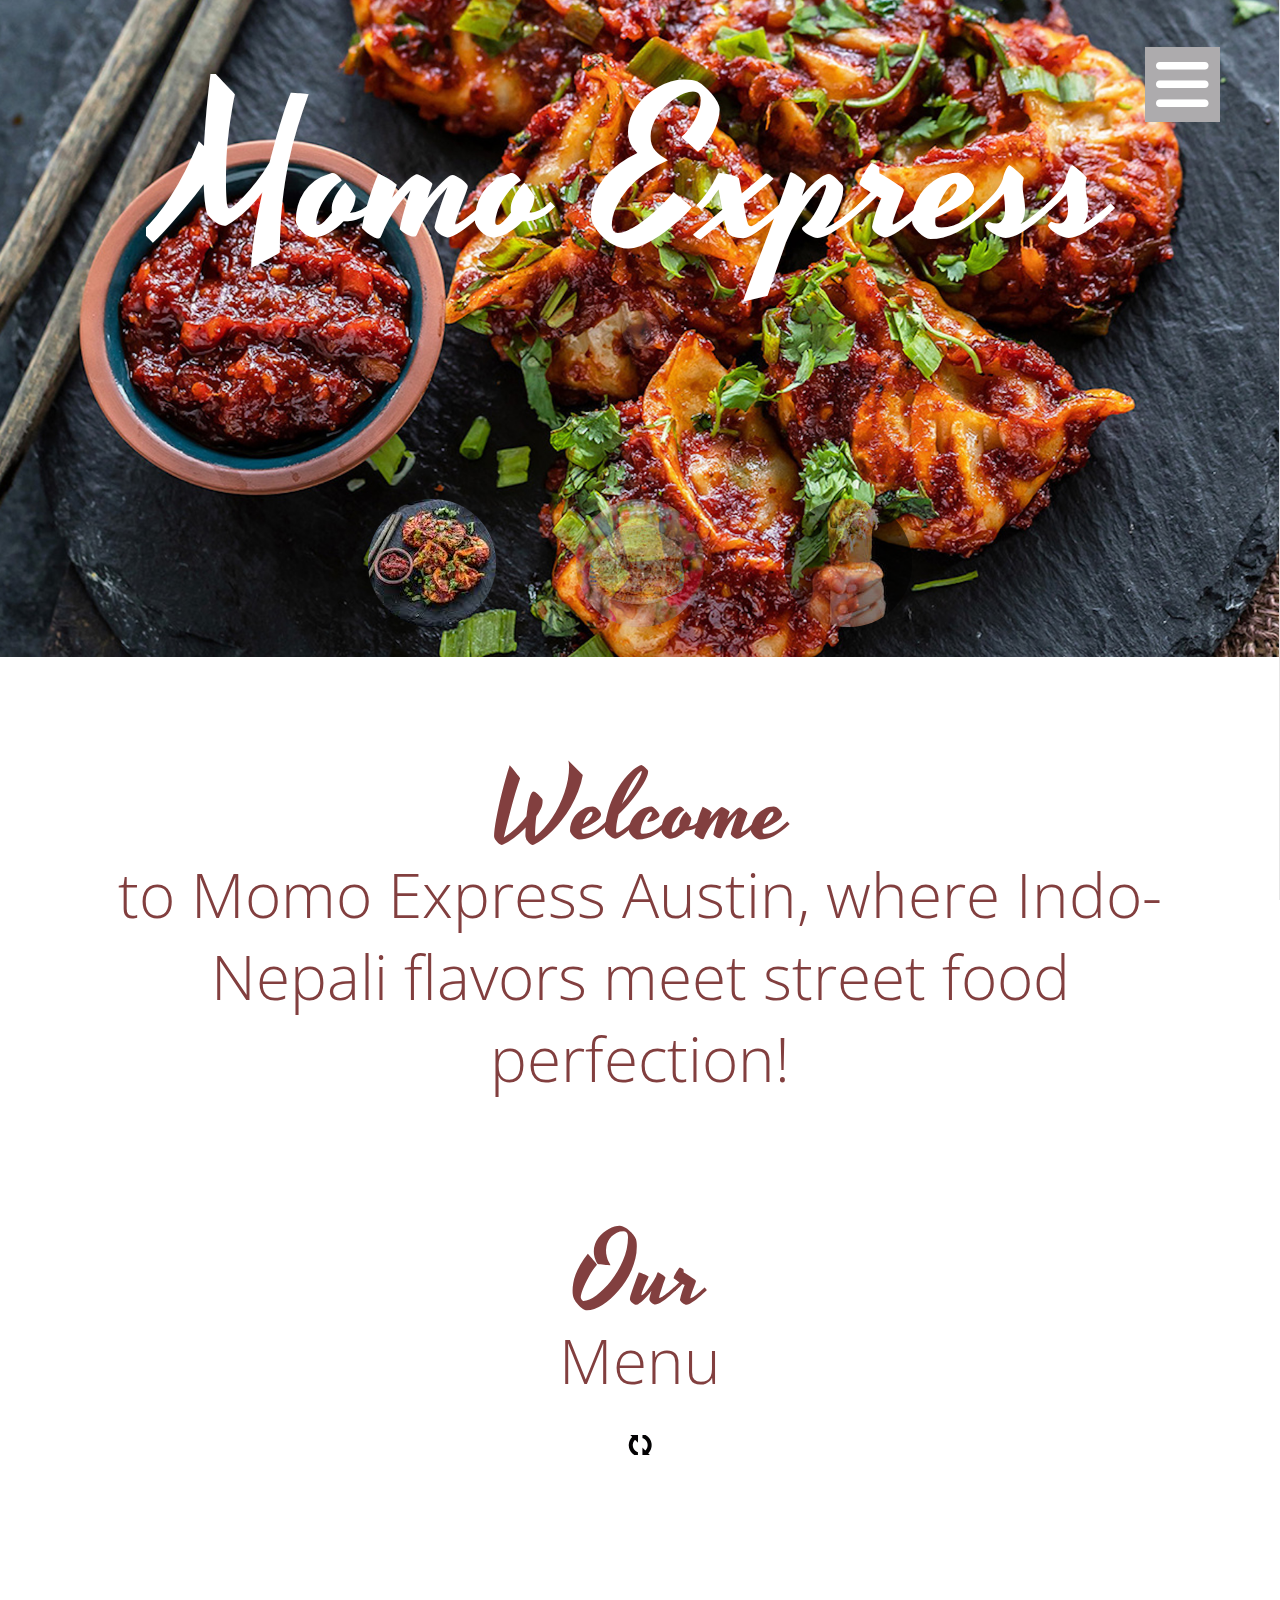
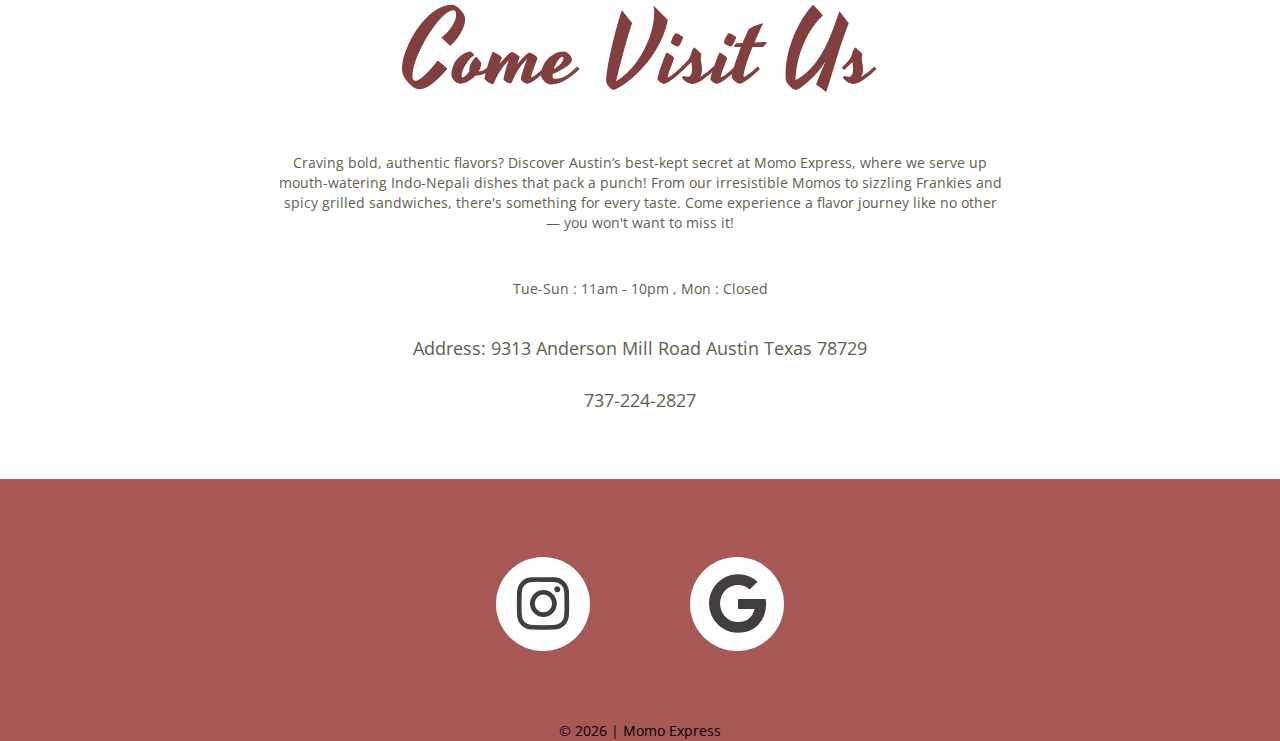
<file: index.html>
﻿<!DOCTYPE html>
<html lang="en">
<head>
    <title>Momo Express Austin - Authentic Momo, Frankies and Sandwiches</title> <!-- Optimized title with relevant keywords -->
    <meta charset="utf-8">
    <meta name="description" content="Welcome to Momo Express, where we bring you the authentic flavors of Nepalese street food, including our signature Momos, sandwiches, and Frankies! Whether you are a vegetarian or prefer chicken, we have something for everyone"> <!-- Optimized meta description -->
    <meta name="format-detection" content="telephone=no"/>
    <link rel="icon" type="image/x-icon" href="images/momo_express.jpg">
    <link rel="stylesheet" href="css/grid.css">
    <link rel="stylesheet" href="css/style.css">
    <link rel="stylesheet" href="css/camera.css">
    <link rel="stylesheet" href="css/jquery.fancybox.css">

    <script src="js/jquery.js"></script>
    <script src="js/jquery-migrate-1.2.1.js"></script>

    <!--[if lt IE 9]>
    <html class="lt-ie9">
    <div style=' clear: both; text-align:center; position: relative;'>
        <a href="http://windows.microsoft.com/en-US/internet-explorer/..">
            <img src="images/ie8-panel/warning_bar_0000_us.jpg" border="0" height="42" width="820"
                 alt="You are using an outdated browser. For a faster, safer browsing experience, upgrade for free today./>
        </a> 
    </div>
    <script src="js/html5shiv.js"></script>
    <![endif]-->
 
    <script src='js/device.min.js'></script> 
</head>

<body>
<div class="page">
    <!--========================================================
                              HEADER
    =========================================================-->
    <header>

        <div class="camera_container">
            <div id="camera" class="camera_wrap">
                <div data-thumb="images/momos.jpeg" data-src="images/Schezwan_Momos.jpeg">
                    <div class="camera_caption fadeIn">
                    </div>
                </div>
                <div data-thumb="images/bombay_sandwich.jpeg" data-src="images/Bombay_Grilled_Sandwich.jpeg">
                    <div class="camera_caption fadeIn">
                    </div>
                </div>
                <div data-thumb="images/frankie.jpeg" data-src="images/schezwan-frankie.jpeg">
                    <div class="camera_caption fadeIn">
                    </div>
                </div>
            </div>

            <div class="brand wow fadeIn">
                <h1 class="brand_name">
                    <a href="#">Momo Express</a>
                </h1>
            </div>
        </div>
        
        <div class="toggle-menu-container">
            <nav class="nav">
                <div class="nav_title"></div>
                <a class="sf-menu-toggle fa fa-bars" href="#"></a>
                <ul class="sf-menu">
                    <li class="active">
                        <a href="#">Home</a>
                    </li>
                    <li>
                        <a href="#menu">Regular Menu</a>
                    </li>
                </ul>
            </nav>            
        </div>

    </header>
    <!--========================================================
                              CONTENT
    =========================================================-->
    <main>
        <section class="well">
            <div class="container">
                <h2><em>Welcome</em> to Momo Express Austin, where Indo-Nepali flavors meet street food perfection!</h2>
                <h2><em>Our</em> Menu</h2>
            </div>  
            <div id="menu" class="gallery" style="text-align: center;">
                <div class="gallery_col-2" style="display: inline-block;">
                    <a data-fancybox-group="gallery" href="images/momoexpress.jpeg" class="gallery_item thumb lazy-img" style="height: auto;">
                        <img data-src="images/momoexpress.jpeg" alt="" style="margin: 0; position: relative; width: 100%;">
                        <div class="gallery_overlay">
                            <div class="gallery_caption">
                                <p><em>Regular Menu</em></p>
                            </div>
                        </div>
                    </a>
                </div>
            </div>
            <br>
        </section>
       
        <section class="well well__offset-2">
            <div class="container center">
                <h2><em>Come Visit Us</em> </h2>
                <p class="indents-2">Craving bold, authentic flavors? Discover Austin’s best-kept secret at Momo Express, where we serve up mouth-watering Indo-Nepali dishes that pack a punch! From our irresistible Momos to sizzling Frankies and spicy grilled sandwiches, there's something for every taste. Come experience a flavor journey like no other — you won't want to miss it!</p>
                <p class="indents-1">Tue-Sun : 11am - 10pm , Mon : Closed</p>
                <address class="address-1">
                    <dl><dt>Address:</dt> <dd>9313 Anderson Mill Road Austin Texas 78729</dd></dl>
                    <p>737-224-2827</p>
                </address>
            </div>
        </section>
    </main>

    <!--========================================================
                              FOOTER
    =========================================================-->
    <footer>
        <div class="container">
            <ul class="socials">
                <li><a href="" target="_blank" class="fa fa-instagram" ><img alt=""></a></li>
                <li><a href="" target="_blank" class="fa fa-google"></a></li>
            </ul>
            <div class="copyright">© <span id="copyright-year"></span>  | Momo Express

            </div>
        </div>
    </footer>
</div>

<script src="js/script.js"></script>
</body>
</html>
</file>
<file: css/camera.css>
/*========================================================
                        Camera
=========================================================*/
.camera_container {
  position: relative;
  padding-bottom: 51.3598327%;
}
.camera_container .brand {
  position: absolute;
  left: 0;
  right: 0;
  top: 30%;
  text-align: center;
}
.camera_container .brand_name {
  padding: 0 20px 15px;
  display: inline-block;
  overflow: hidden;
  font-family: 'Yesteryear', cursive;
  font-size: 200px;
  line-height: 220px;
  font-weight: 400;
  color: #ffffff;
}
@media (max-width: 1700px) {
  .camera_container .brand {
    top: 60px;
  }
}
@media (max-width: 525px) {
  .camera_container .brand_name {
    font-size: 96px;
    line-height: 98px;
  }
}
@media (max-width: 934.58248356px) {
  .camera_container {
    padding-bottom: 480px;
  }
}
.camera_wrap {
  display: none;
  position: absolute;
  left: 0;
  top: 0;
  width: 100%;
  margin-bottom: 0 !important;
  height: 100%;
  background: #fff;
  z-index: 0;
}
.camera_wrap img {
  max-width: none !important;
}
.camera_fakehover {
  height: 100%;
  min-height: 60px;
  position: relative;
  width: 100%;
}
.camera_src {
  display: none;
}
.cameraCont,
.cameraContents {
  height: 100%;
  position: relative;
  width: 100%;
  z-index: 1;
}
.cameraSlide {
  position: absolute;
  left: 0;
  right: 0;
  top: 0;
  bottom: 0;
}
.cameraContent {
  position: absolute;
  left: 0;
  right: 0;
  top: 0;
  bottom: 0;
  display: none;
}
.camera_target {
  position: absolute;
  left: 0;
  right: 0;
  top: 0;
  bottom: 0;
  overflow: hidden;
  text-align: left;
  z-index: 0;
}
.camera_overlayer {
  position: absolute;
  left: 0;
  right: 0;
  top: 0;
  bottom: 0;
  overflow: hidden;
  z-index: 0;
}
.camera_target_content {
  position: absolute;
  left: 0;
  right: 0;
  top: 0;
  bottom: 0;
  overflow: hidden;
  z-index: 2;
}
.camera_loader {
  background: #ffffff url(../images/camera-loader.gif) no-repeat center;
  border: 1px solid #ffffff;
  border-radius: 18px;
  height: 36px;
  left: 50%;
  overflow: hidden;
  position: absolute;
  margin: -18px 0 0 -18px;
  top: 50%;
  width: 36px;
  z-index: 3;
}
.camera_nav_cont {
  height: 65px;
  overflow: hidden;
  position: absolute;
  right: 9px;
  top: 15px;
  width: 120px;
  z-index: 4;
}
.camerarelative {
  overflow: hidden;
  position: relative;
}
.imgFake {
  cursor: pointer;
}
.camera_command_wrap .hideNav {
  display: none;
}
.camera_command_wrap {
  left: 0;
  position: relative;
  right: 0;
  z-index: 4;
}
.showIt {
  display: none;
}
.camera_clear {
  clear: both;
  display: block;
  height: 1px;
  margin: -1px 0 25px;
  position: relative;
}
.camera_caption {
  display: none;
}
.cameraContent .camera_caption {
  display: block;
}
/*================   Custom Layout&Styles   =====================*/
.camera_caption {
  position: absolute;
}
.camera_caption > div {
  height: 100%;
}
.camera_pag_ul {
  text-align: center;
}
.camera_pag_ul li {
  display: inline-block;
  width: 8px;
  height: 8px;
  line-height: 8px;
  text-align: center;
  cursor: pointer;
  -webkit-border-radius: 50%;
  -moz-border-radius: 50%;
  border-radius: 50%;
  background: #888;
  -moz-transition: 0.3s all ease;
  -o-transition: 0.3s all ease;
  -webkit-transition: 0.3s all ease;
  transition: 0.3s all ease;
}
.camera_pag_ul li.cameracurrent,
.camera_pag_ul li:hover {
  background: #333;
}
.camera_pag_ul li + li {
  margin-left: 4px;
}
.camera_pag_ul li > span {
  display: none;
}
.camera_thumbs_cont {
  position: absolute;
  left: 0;
  right: 0;
  bottom: 198px;
  text-align: center;
}
.camera_thumbs_cont ul {
  display: inline-block;
  width: auto !important;
}
.camera_thumbs_cont ul li {
  float: left;
  cursor: pointer;
}
.camera_thumbs_cont ul li img {
  max-width: 100% !important;
}
.camera_thumbs_cont ul li + li {
  margin-left: 80px;
}
.camera_thumbs_cont ul li img {
  border-radius: 63px;
}
@media (max-width: 979px) {
  .camera_thumbs_cont ul li {
    width: 70px;
  }
  .camera_thumbs_cont ul li + li {
    margin-left: 20px;
  }
}
@media (max-width: 1700px) {
  .camera_thumbs_cont {
    bottom: 30px;
  }
}
</file>
<file: css/grid.css>
/*==========================================================
                        NORMALIZE
==========================================================*/
html,
body,
div,
span,
applet,
object,
iframe,
h1,
h2,
h3,
h4,
h5,
h6,
p,
blockquote,
pre,
a,
abbr,
acronym,
address,
big,
cite,
code,
del,
dfn,
em,
img,
ins,
kbd,
q,
s,
samp,
small,
strike,
strong,
sub,
sup,
tt,
var,
b,
u,
i,
center,
dl,
dt,
dd,
ol,
ul,
li,
fieldset,
form,
label,
legend,
table,
caption,
tbody,
tfoot,
thead,
tr,
th,
td,
article,
aside,
canvas,
details,
embed,
figure,
figcaption,
footer,
header,
hgroup,
menu,
nav,
output,
ruby,
section,
summary,
time,
mark,
audio,
video {
  margin: 0;
  padding: 0;
  border: 0;
  font-size: 100%;
  font: inherit;
  vertical-align: top;
}
article,
aside,
details,
figcaption,
figure,
footer,
header,
hgroup,
menu,
nav,
section {
  display: block;
}
body {
  line-height: 1;
}
ol,
ul {
  list-style: none;
}
blockquote,
q {
  quotes: none;
}
blockquote:before,
blockquote:after,
q:before,
q:after {
  content: '';
  content: none;
}
table {
  border-collapse: collapse;
  border-spacing: 0;
}
/*==========================================================
                        GRID SYSTEM
==========================================================*/
.container,
.container-fluid {
  margin-right: auto;
  margin-left: auto;
  -moz-box-sizing: border-box;
  -webkit-box-sizing: border-box;
  box-sizing: border-box;
}
.container:before,
.container-fluid:before,
.row:before,
.container:after,
.container-fluid:after,
.row:after {
  content: " ";
  display: table;
}
.container:after,
.container-fluid:after,
.row:after {
  clear: both;
}
.container-fluid [class*="grid_"] {
  float: left;
  width: 8.33333333%;
  min-height: 1px;
}
.container-fluid .grid_12 {
  width: 100%;
}
.container-fluid .grid_11 {
  width: 91.66666667%;
}
.container-fluid .grid_10 {
  width: 83.33333333%;
}
.container-fluid .grid_9 {
  width: 75%;
}
.container-fluid .grid_8 {
  width: 66.66666667%;
}
.container-fluid .grid_7 {
  width: 58.33333333%;
}
.container-fluid .grid_6 {
  width: 50%;
}
.container-fluid .grid_5 {
  width: 41.66666667%;
}
.container-fluid .grid_4 {
  width: 33.33333333%;
}
.container-fluid .grid_3 {
  width: 25%;
}
.container-fluid .grid_2 {
  width: 16.66666667%;
}
.container-fluid .grid_1 {
  width: 8.33333333%;
}
.container-fluid .preffix_12 {
  margin-left: 100%;
}
.container-fluid .preffix_11 {
  margin-left: 91.66666667%;
}
.container-fluid .preffix_10 {
  margin-left: 83.33333333%;
}
.container-fluid .preffix_9 {
  margin-left: 75%;
}
.container-fluid .preffix_8 {
  margin-left: 66.66666667%;
}
.container-fluid .preffix_7 {
  margin-left: 58.33333333%;
}
.container-fluid .preffix_6 {
  margin-left: 50%;
}
.container-fluid .preffix_5 {
  margin-left: 41.66666667%;
}
.container-fluid .preffix_4 {
  margin-left: 33.33333333%;
}
.container-fluid .preffix_3 {
  margin-left: 25%;
}
.container-fluid .preffix_2 {
  margin-left: 16.66666667%;
}
.container-fluid .preffix_1 {
  margin-left: 8.33333333%;
}
.container,
.container-fluid {
  width: 1170px;
}
.container .row {
  margin-left: -30px;
}
.container [class*="grid_"] {
  float: left;
  min-height: 1px;
  margin-left: 30px;
}
.container .grid_12 {
  width: 1170px;
}
.container .grid_11 {
  width: 1070px;
}
.container .grid_10 {
  width: 970px;
}
.container .grid_9 {
  width: 870px;
}
.container .grid_8 {
  width: 770px;
}
.container .grid_7 {
  width: 670px;
}
.container .grid_6 {
  width: 570px;
}
.container .grid_5 {
  width: 470px;
}
.container .grid_4 {
  width: 370px;
}
.container .grid_3 {
  width: 270px;
}
.container .grid_2 {
  width: 170px;
}
.container .grid_1 {
  width: 70px;
}
.container .preffix_12 {
  margin-left: 1230px;
}
.container .preffix_11 {
  margin-left: 1130px;
}
.container .preffix_10 {
  margin-left: 1030px;
}
.container .preffix_9 {
  margin-left: 930px;
}
.container .preffix_8 {
  margin-left: 830px;
}
.container .preffix_7 {
  margin-left: 730px;
}
.container .preffix_6 {
  margin-left: 630px;
}
.container .preffix_5 {
  margin-left: 530px;
}
.container .preffix_4 {
  margin-left: 430px;
}
.container .preffix_3 {
  margin-left: 330px;
}
.container .preffix_2 {
  margin-left: 230px;
}
.container .preffix_1 {
  margin-left: 130px;
}
@media (min-width: 980px) and (max-width: 1199px) {
  .container,
  .container-fluid {
    width: 940px;
  }
  .container .row {
    margin-left: -20px;
  }
  .container [class*="grid_"] {
    float: left;
    min-height: 1px;
    margin-left: 20px;
  }
  .container .grid_12 {
    width: 940px;
  }
  .container .grid_11 {
    width: 860px;
  }
  .container .grid_10 {
    width: 780px;
  }
  .container .grid_9 {
    width: 700px;
  }
  .container .grid_8 {
    width: 620px;
  }
  .container .grid_7 {
    width: 540px;
  }
  .container .grid_6 {
    width: 460px;
  }
  .container .grid_5 {
    width: 380px;
  }
  .container .grid_4 {
    width: 300px;
  }
  .container .grid_3 {
    width: 220px;
  }
  .container .grid_2 {
    width: 140px;
  }
  .container .grid_1 {
    width: 60px;
  }
  .container .preffix_12 {
    margin-left: 980px;
  }
  .container .preffix_11 {
    margin-left: 900px;
  }
  .container .preffix_10 {
    margin-left: 820px;
  }
  .container .preffix_9 {
    margin-left: 740px;
  }
  .container .preffix_8 {
    margin-left: 660px;
  }
  .container .preffix_7 {
    margin-left: 580px;
  }
  .container .preffix_6 {
    margin-left: 500px;
  }
  .container .preffix_5 {
    margin-left: 420px;
  }
  .container .preffix_4 {
    margin-left: 340px;
  }
  .container .preffix_3 {
    margin-left: 260px;
  }
  .container .preffix_2 {
    margin-left: 180px;
  }
  .container .preffix_1 {
    margin-left: 100px;
  }
}
@media (min-width: 768px) and (max-width: 979px) {
  .container,
  .container-fluid {
    width: 748px;
  }
  .container .row {
    margin-left: -20px;
  }
  .container [class*="grid_"] {
    float: left;
    min-height: 1px;
    margin-left: 20px;
  }
  .container .grid_12 {
    width: 748px;
  }
  .container .grid_11 {
    width: 684px;
  }
  .container .grid_10 {
    width: 620px;
  }
  .container .grid_9 {
    width: 556px;
  }
  .container .grid_8 {
    width: 492px;
  }
  .container .grid_7 {
    width: 428px;
  }
  .container .grid_6 {
    width: 364px;
  }
  .container .grid_5 {
    width: 300px;
  }
  .container .grid_4 {
    width: 236px;
  }
  .container .grid_3 {
    width: 172px;
  }
  .container .grid_2 {
    width: 108px;
  }
  .container .grid_1 {
    width: 44px;
  }
  .container .preffix_12 {
    margin-left: 788px;
  }
  .container .preffix_11 {
    margin-left: 724px;
  }
  .container .preffix_10 {
    margin-left: 660px;
  }
  .container .preffix_9 {
    margin-left: 596px;
  }
  .container .preffix_8 {
    margin-left: 532px;
  }
  .container .preffix_7 {
    margin-left: 468px;
  }
  .container .preffix_6 {
    margin-left: 404px;
  }
  .container .preffix_5 {
    margin-left: 340px;
  }
  .container .preffix_4 {
    margin-left: 276px;
  }
  .container .preffix_3 {
    margin-left: 212px;
  }
  .container .preffix_2 {
    margin-left: 148px;
  }
  .container .preffix_1 {
    margin-left: 84px;
  }
}
@media (max-width: 767px) {
  .container,
  .container-fluid {
    width: 420px;
    padding: 0;
  }
  .container .row {
    margin-left: 0;
  }
  .row + .row,
  [class*="grid_"] + [class*="grid_"] {
    margin-top: 30px;
  }
  .container [class*="grid_"],
  .container-fluid [class*="grid_"] {
    float: none;
    display: block;
    width: 100%;
    margin-left: 0;
  }
}
@media (max-width: 479px) {
  body {
    padding: 0;
  }
  .container,
  .container-fluid {
    width: 300px;
    padding: 0 15px;
  }
  .row {
    margin-left: 0;
  }
}
</file>
<file: css/style.css>
@import "animate.css";
@import url(https://fonts.googleapis.com/css?family=Open+Sans:300,400,700);
@import url(https://fonts.googleapis.com/css?family=Yesteryear);
@import url(https://cdnjs.cloudflare.com/ajax/libs/font-awesome/6.4.2/css/all.min.css);
/*========================================================
                      Main Styles
=========================================================*/
body {
  background: #a95858;
  color: #333;
  font-family: 'Open Sans', sans-serif;
  font-size: 14px;
  line-height: 20px;
  font-weight: 400px;
  -webkit-text-size-adjust: none;
  color: #5f5e4e;
}
img {
  max-width: 100%;
  height: auto;
}
h2 {
  text-align: center;
  font-family: 'Open Sans', sans-serif;
  font-size: 62px;
  line-height: 82px;
  font-weight: 300;
  color: #823f3f;
}
@media (max-width: 767px) {
  h2 {
    font-size: 42px;
    line-height: 56px;
  }
}
h2 em {
  display: block;
  font-family: 'Yesteryear', cursive;
  font-size: 100px;
  line-height: 82px;
  font-weight: 400;
}
@media (max-width: 767px) {
  h2 em {
    font-size: 72px;
    line-height: 56px;
  }
}
h3 {
  font-family: 'Open Sans', sans-serif;
  font-size: 18px;
  line-height: 20px;
  font-weight: 400;
  color: #393328;
}
p a:hover {
  text-decoration: underline;
}
figcaption {
  font-family: 'Yesteryear', cursive;
  font-size: 30px;
  line-height: 40px;
  font-weight: 400;
  color: #393328;
}
.address-1 {
  font-size: 18px;
  line-height: 24px;
}
.address-1 dt {
  display: inline-block;
}
.address-1 dd {
  display: inline-block;
}
.address-1 em {
  font-size: 48px;
  line-height: 56px;
}
.address-1 * + p {
  margin-top: 28px;
}
.address-2 {
  overflow: hidden;
  margin-top: 60px;
}
.address-2 .address_container {
  width: 170px;
  float: left;
}
@media (max-width: 979px) {
  .address-2 .address_container {
    float: none;
    width: 100%;
  }
}
.address-2 dl {
  margin-left: 128px;
  float: left;
}
@media (max-width: 1199px) {
  .address-2 dl {
    margin-left: 50px;
  }
}
@media (max-width: 979px) {
  .address-2 dl {
    margin-left: 0;
    margin-top: 20px;
    float: none;
  }
}
.address-2 dt {
  display: inline-block;
}
.address-2 dd {
  display: inline-block;
}
.address-2 a:hover {
  text-decoration: underline;
}
a {
  font: inherit;
  color: inherit;
  text-decoration: none;
  -moz-transition: 0.3s;
  -o-transition: 0.3s;
  -webkit-transition: 0.3s;
  transition: 0.3s;
}
a:active {
  background: transparent;
}
a[href^="tel:"] {
  color: inherit;
  text-decoration: none;
}
.fa {
  line-height: inherit;
}
[class*='fa-']:before {
  font-weight: 400;
  font-family: 'FontAwesome';
}
.page {
  overflow: hidden;
  min-height: 500px;
}
.lt-ie9 .page {
  min-width: 1200px;
}
.center {
  text-align: center;
}
.indents-1 {
  padding: 0 30px;
}
@media (max-width: 1199px) {
  .indents-1 {
    padding: 0;
  }
}
.indents-2 {
  padding: 0 220px;
}
@media (max-width: 1199px) {
  .indents-2 {
    padding: 0;
  }
}
.indents-3 {
  padding: 0 55px 0 0;
}
@media (max-width: 1199px) {
  .indents-3 {
    padding: 0;
  }
}
/*=======================================================
                        Components
=========================================================*/
/*========================   Menu   ==========================*/
.sf-menu {
  display: inline-block;
}
.sf-menu:before,
.sf-menu:after {
  content: " ";
  display: table;
}
.sf-menu:after {
  clear: both;
}
.sf-menu > li {
  position: relative;
  float: left;
}
.sf-menu > li + li {
  margin-left: 20px;
}
.sf-menu a {
  display: block;
}
.sf-menu {
  font-family: 'Open Sans', sans-serif;
  font-size: 24px;
  line-height: 24px;
  font-weight: 300;
}
.sf-menu > li > a {
  color: #ffffff;
}
.sf-menu > li.sfHover > a,
.sf-menu > li > a:hover {
  color: #2b2929;
}
.sf-menu > li.active > a {
  color: #2b2929;
}
.sf-menu ul {
  display: none;
  position: absolute;
  top: 100%;
  width: 235px;
  margin-top: 30px;
  padding: 0;
  background: #e6e6e6;
  z-index: 2;
  -moz-box-sizing: border-box;
  -webkit-box-sizing: border-box;
  box-sizing: border-box;
}
.sf-menu ul {
  font-family: 'Open Sans', sans-serif;
  font-size: 16px;
  line-height: 30px;
  font-weight: 300;
}
.sf-menu ul > li > a {
  color: #393328;
  padding: 0 20px;
}
.sf-menu ul > li.sfHover > a,
.sf-menu ul > li > a:hover {
  color: #ffffff;
  background: #884646;
}
.sf-menu ul ul {
  position: static;
  top: 100%;
  width: auto;
  margin-top: 0;
  padding: 0;
  z-index: 4;
}
.sf-menu ul ul > li > a {
  color: #393328;
  padding: 0 30px;
}
.sf-menu ul ul > li.sfHover > a,
.sf-menu ul ul > li > a:hover {
  color: #ffffff;
  background: #884646;
}
.sf-menu > li > .sf-with-ul {
  position: relative;
}
.sf-menu > li > .sf-with-ul:before {
  position: absolute;
  left: 50%;
  top: 100%;
  margin-left: -6px;
  content: '\f0d7';
  font: 400 12px/12px 'FontAwesome';
}
@media (max-width: 767px) {
  .sf-menu {
    display: none;
  }
}
.toggle-menu-container .nav {
  background-image: url(../images/favicon.jpeg);
  margin: 0;
  position: fixed;
  right: -273px;
  top: 0;
  height: 100%;
  width: 273px;
  background: #ffffff;
  border-left: 1px solid #e6e6e6;
  z-index: 998;
}
.toggle-menu-container .nav_title {
  padding: 20px 0;
  background: #423e3e url(../images/favicon.jpeg);
}
.toggle-menu-container .sf-menu-toggle {
  position: fixed;
  top: 47px;
  right: 60px;
  width: 75px;
  height: 75px;
  font-size: 60px;
  line-height: 75px;
  color: #fff;
  background: #adabad;
  text-align: center;
}
.toggle-menu-container .sf-menu-toggle:hover {
  text-decoration: none;
  background: #fff;
  color: #000;
}
.toggle-menu-container .sf-menu {
  width: 100%;
}
.toggle-menu-container .sf-menu > li {
  float: none;
}
.toggle-menu-container .sf-menu > li + li {
  margin-left: 0;
}
.toggle-menu-container .sf-menu > li a {
  color: #823f3f;
  background: none;
  padding: 10px 40px;
}
.toggle-menu-container .sf-menu > li.active > a {
  color: #ffffff;
  background: #a95858;
}
.toggle-menu-container .sf-menu > li.sfHover > a,
.toggle-menu-container .sf-menu > li a:hover {
  color: #ffffff;
  background: #ba7a7a;
}
.toggle-menu-container .sf-menu ul {
  position: static;
  padding: 0;
  margin: 0;
  width: 100%;
}
.toggle-menu-container .sf-menu ul li a {
  color: #823f3f;
  background: none;
  padding: 10px 50px;
}
.toggle-menu-container .sf-menu ul li.active > a {
  color: #ffffff;
  background: #a95858;
}
.toggle-menu-container .sf-menu ul li.sfHover > a,
.toggle-menu-container .sf-menu ul li a:hover {
  color: #ffffff;
  background: #ba7a7a;
}
.toggle-menu-container .sf-menu ul ul a {
  padding: 10px 60px;
}
.toggle-menu-container .nav.active {
  right: 0;
}
.toggle-menu-container .nav.active .sf-menu-toggle {
  margin-left: 0;
  top: 6px;
  right: 233px;
  height: 30px;
  width: 30px;
  font-size: 18px;
  line-height: 30px;
}
@media (max-width: 979px) {
  .toggle-menu-container .sf-menu-toggle {
    top: 10px;
    right: 10px;
  }
}
@media (max-width: 767px) {
  .toggle-menu-container .sf-menu {
    display: block;
  }
  .toggle-menu-container .sf-menu a {
    text-align: left;
  }
}
/*==================  Select Menu  ======================*/
.select-menu {
  position: relative;
  display: none;
  margin: 0 auto;
  width: 420px;
  background: #ffffff url('../images/select.png') no-repeat right center;
  overflow: hidden;
}
.select-menu .select {
  width: 440px;
  height: 30px;
  color: #585858;
  background-color: transparent;
  font: 400 15px 'Open Sans', sans-serif;
  line-height: 30px;
  border: none;
  border-radius: 0;
  box-shadow: none;
  outline: none;
  -webkit-appearance: none;
}
.select-menu .select::-ms-expand {
  display: none;
}
@media (max-width: 767px) {
  .select-menu {
    display: block;
  }
}
@media (max-width: 479px) {
  .select-menu {
    width: 270px;
  }
  .select-menu .select {
    width: 290px;
  }
}
/*==================  Stuck menu  ======================*/
.isStuck {
  background: #994f4f;
  z-index: 999;
  border-bottom: 1px solid #333333;
}
.isStuck .nav {
  margin: 24px 0 24px;
}
.isStuck .brand {
  margin: 5px 0 5px;
}
@media only screen and (max-width: 979px) {
  .isStuck {
    display: none !important;
  }
}
/*==================     ToTop     ======================*/
.toTop {
  width: 115px;
  height: 115px;
  font-size: 88px;
  line-height: 115px;
  color: #fff;
  background: #b6b2b3;
  position: fixed;
  right: 66px;
  bottom: 180px;
  display: none;
  overflow: hidden;
  text-align: center;
  text-decoration: none;
  z-index: 20;
  border-radius: 50%;
}
.toTop:hover {
  color: #fff;
  background: #663535;
  text-decoration: none;
}
@media only screen and (max-width: 1399px) {
  .toTop {
    display: none !important;
  }
}
/*==================   Parallax    ======================*/
.parallax {
  width: 100%;
  background-position: center 0;
  background-repeat: no-repeat;
}
.mobile .parallax,
.tablet .parallax {
  background-position: 50% 0 !important;
  background-size: cover;
}
.parallax1 {
  text-align: center;
  background-color: #FFF;
  background-image: url(../images/parallax01.jpg);
  padding: 132px 0 127px;
}
.parallax2 {
  color: #ffffff;
  background-color: #FFF;
  background-image: url(../images/parallax02.jpg);
  padding: 142px 0 142px;
}
.parallax3 {
  background-color: #FFF;
  background-image: url(../images/parallax03.jpg);
  padding: 117px 0 122px;
}
.parallax4 {
  color: #ffffff;
  background-color: #FFF;
  background-image: url(../images/parallax04.jpg);
  padding: 97px 0 100px;
}
.parallax4 h2 {
  color: #ffffff;
}
.parallax5 {
  color: #ffffff;
  background-color: #FFF;
  background-image: url(../images/parallax05.jpg);
  padding: 134px 0px 132px;
}
.parallax5 h2 {
  color: #ffffff;
  text-align: left;
  padding-left: 65px;
  position: relative;
}
.parallax5 h2:before {
  content: '\f000';
  position: absolute;
  left: 0;
  top: 10px;
  font-family: 'FontAwesome';
  font-size: 60px;
  line-height: 60px;
}
@media (max-width: 767px) {
  .parallax {
    background-position: center 0 !important;
    background-size: cover;
  }
}
.img__border {
  border: 1px solid #6c6860;
}
/*========================================================
                     HEADER  Section
=========================================================*/
header {
  background: #a95858;
}
header .brand {
  float: left;
}
header .nav {
  margin: 38px 0 48px 0;
  float: right;
}
@media (max-width: 767px) {
  header {
    text-align: center;
  }
  header .brand,
  header .nav {
    float: none;
  }
}
/*==================     Brand     ======================*/
.brand {
  margin: 14px 0 0 0;
  float: left;
}
.brand_name {
  padding: 0 0 6px 4px;
  display: inline-block;
  overflow: hidden;
  font-family: 'Yesteryear', cursive;
  font-size: 60px;
  line-height: 64px;
  color: #ffffff;
}

/*=======================================================
                     CONTENT  Layout
=========================================================*/
* + p {
  margin-top: 46px;
}
* + h2 {
  margin-top: 138px;
}
* + h3 {
  margin-top: 10px;
}
* + figcaption {
  margin-top: 25px;
}
* + address {
  margin-top: 37px;
}
* + .row {
  margin-top: 80px;
}
* + .row__offset-1 {
  margin-top: 60px;
}
* + .row__offset-2 {
  margin-top: 30px;
}
* + .decoration {
  margin-top: 43px;
}
* + .btn {
  margin-top: 43px;
}
* + .gallery {
  margin-top: 34px;
}
h2 + p {
  margin-top: 55px;
}
h3 + p {
  margin-top: 21px;
}
p + .img {
  margin-top: 46px;
}
.img + h3 {
  margin-top: 46px;
}
/*========================================================
                     CONTENT  Styles
=========================================================*/
main {
  display: block;
  background: #ffffff;
}
/*==================      Well     ======================*/
.well {
  padding: 114px 0 0 0;
}
.well__offset-1 {
  padding: 135px 0 128px 0;
}
.well__offset-2 {
  padding: 141px 0 67px 0;
}
.well__offset-3 {
  padding: 131px 0 129px 0;
}
.well__offset-4 {
  padding: 116px 0 129px 0;
}
/*==================    Buttons    ======================*/
.btn {
  position: relative;
  display: inline-block;
  font-family: 'Open Sans', sans-serif;
  font-size: 20px;
  line-height: 20px;
  font-weight: 400;
  color: #393328;
}
.btn:before,
.btn:after {
  content: '';
  position: absolute;
  left: 50%;
  right: 50%;
  background: #6c6860;
  height: 1px;
  top: 22px;
  opacity: 0;
  -moz-transition: all 0.3s ease;
  -o-transition: all 0.3s ease;
  -webkit-transition: all 0.3s ease;
  transition: all 0.3s ease;
}
.lt-ie9 .btn:before,
.lt-ie9 .btn:after {
  filter: alpha(opacity=0);
}
.btn:hover {
  color: #823f3f;
}
.btn:hover:before {
  left: 0;
  opacity: 1;
}
.lt-ie9 .btn:hover:before {
  filter: alpha(opacity=100);
}
.btn:hover:after {
  right: 0;
  opacity: 1;
}
.lt-ie9 .btn:hover:after {
  filter: alpha(opacity=100);
}
/*================== Decoration ======================*/
.decoration {
  position: relative;
  text-align: center;
}
.decoration:before {
  content: '';
  position: absolute;
  height: 1px;
  top: 10px;
  left: 0;
  right: 50%;
  margin-right: 67px;
  margin-left: 3px;
  background: #6c6860;
}
.decoration:after {
  content: '';
  position: absolute;
  height: 1px;
  top: 10px;
  right: 0;
  left: 50%;
  margin-left: 67px;
  margin-right: 3px;
  background: #6c6860;
}
/*==================   Lazy Img    ======================*/
.lazy-img {
  display: block;
  position: relative;
  height: 0;
  overflow: hidden;
  background: #ffffff url(../images/lazy-loader.gif) no-repeat center center;
}
.lazy-img img {
  position: absolute;
  top: 0;
  left: 20;
  width: 70%;
  z-index: 0;
  -moz-transition: 1s all ease;
  -o-transition: 1s all ease;
  -webkit-transition: 1s all ease;
  transition: 1s all ease;
  opacity: 0;
}
.lt-ie9 .lazy-img img {
  filter: alpha(opacity=0);
}
.lazy-img .lazy-loaded {
  opacity: 1;
}
.lt-ie9 .lazy-img .lazy-loaded {
  filter: alpha(opacity=100);
}
/*================== Gallery ======================*/
.gallery {
  width: 100%;
  overflow: hidden;
}
@media (max-width: 767px) {
  .gallery {
    width: 420px;
    margin: 0 auto;
  }
}
@media (max-width: 479px) {
  .gallery {
    width: 300px;
  }
}
.gallery em {
  font-size: 36px;
  line-height: 44px;
  color: #823f3f;
}
.gallery_col-1 {
  float: left;
  width: 30.3347280334728%;
}
@media (max-width: 767px) {
  .gallery_col-1 {
    width: 100%;
  }
}
.gallery_col-2 {
  width: 38.96443514644351%;
}
@media (max-width: 767px) {
  .gallery_col-2 {
    width: 100%;
  }
}
.gallery_col-3 {
  float: left;
  width: 30.70083682008368%;
}
@media (max-width: 767px) {
  .gallery_col-3 {
    width: 100%;
  }
}
.gallery_item {
  display: block;
  position: relative;
}
.gallery_item:hover .gallery_overlay {
  opacity: 1;
}
.lt-ie9 .gallery_item:hover .gallery_overlay {
  filter: alpha(opacity=100);
}
.gallery_overlay {
  position: absolute;
  text-align: center;
  vertical-align: top;
  top: 0;
  bottom: 0;
  left: 0;
  right: 0;
  opacity: 0;
  background: rgba(255, 255, 255, 0.54);
  z-index: 1;
  -moz-transition: all 0.3s ease;
  -o-transition: all 0.3s ease;
  -webkit-transition: all 0.3s ease;
  transition: all 0.3s ease;
}
.lt-ie9 .gallery_overlay {
  filter: alpha(opacity=0);
}
.lt-ie9 .gallery_overlay {
  background: none;
  -ms-filter: progid:DXImageTransform.Microsoft.gradient(startColorstr='#8affffff', endColorstr='#8affffff');
  filter: progid:DXImageTransform.Microsoft.gradient(startColorstr='#8affffff', endColorstr='#8affffff');
  zoom: 1;
}
.gallery_caption {
  position: absolute;
  background: #ffffff;
  width: 295px;
  padding: 28px 40px 42px;
  top: 50%;
  margin-top: -84px;
  left: 50%;
  margin-left: -188px;
}
@media (max-width: 1199px) {
  .gallery_caption {
    width: 240px;
    margin-left: -150px;
    padding: 20px 30px 30px;
  }
}
@media (max-width: 979px) {
  .gallery_caption {
    width: 200px;
    margin-left: -120px;
    padding: 10px 20px 20px;
    margin-top: -62px;
  }
  .gallery_caption em {
    font-size: 24px;
    line-height: 32px;
  }
  .gallery_caption * + p {
    margin-top: 10px;
  }
}
.gallery img {
  width: 100%;
}
.gallery * + p {
  margin-top: 20px;
}

/* Menu Zoom in */

input[type=checkbox] {
  display: none;
}

.container img {
  margin: 100px;
  transition: transform 0.25s ease;
  cursor: zoom-in;
}

input[type=checkbox]:checked ~ label > img {
  transform: scale(2);
  cursor: zoom-out;
  position: absolute;
}

/*========================================================
                     FOOTER  Styles
=========================================================*/
footer {
  padding: 78px 0 0 0;
  text-align: center;
}
footer .socials {
  display: inline-block;
  overflow: hidden;
}
footer .socials li {
  float: left;
}
footer .socials li + li {
  margin-left: 100px;
}
@media (max-width: 767px) {
  footer .socials li + li {
    margin-left: 30px;
  }
}
@media (max-width: 479px) {
  footer .socials li + li {
    margin-left: 15px;
  }
}
footer .socials a {
  display: inline-block;
  width: 94px;
  height: 94px;
  line-height: 94px;
  text-align: center;
  background: #ffffff;
  color: #423e3e;
  border-radius: 50%;
  font-size: 60px;
}
@media (max-width: 479px) {
  footer .socials a {
    font-size: 40px;
    width: 80px;
    height: 80px;
    line-height: 80px;
  }
}
footer .socials a:hover {
  background: #423e3e;
  color: #ffffff;
}
footer .copyright {
  color: #000000;
}
footer .copyright a:hover {
  text-decoration: underline;
}
* + footer .copyright {
  margin-top: 70px;
}
footer .tm {
  background: #423e3e;
}
* + footer .tm {
  margin-top: 11px;
}
.client {
  font-family: 'Open Sans', sans-serif;
  font-size: 18px;
  line-height: 20px;
  font-weight: 400;
  color: #5f5e4e;
}
.client em {
  display: block;
  font-family: 'Yesteryear', cursive;
  font-size: 30px;
  line-height: 40px;
  font-weight: 400;
}
* + .client {
  margin-top: 20px;
}
.bg-1 {
  background: #a95858;
  color: #ffffff;
}
.bg-1 h2 {
  color: #ffffff;
}
.bg-1 h3 {
  color: #ffffff;
}
.bg-1 figcaption {
  color: #ffffff;
}
.bg-1 .decoration:before,
.bg-1 .decoration:after {
  background: #563d34;
}
.bg-1 .btn:before,
.bg-1 .btn:after {
  background: #ffffff;
}
.bg-1 .btn:hover {
  color: #ffffff;
}
.box-1 .img {
  margin-top: 4px;
}
* + .box-1 {
  margin-top: 65px;
}
.box-1 * + p {
  margin-top: 1px;
}
.box-1 * + h3 {
  margin-top: 19px;
}
* + .box-2 {
  margin-top: 70px;
}
.box-3 h2 {
  text-align: left;
  font-size: 48px;
  line-height: 58px;
}
* + .box-3 {
  margin-top: 50px;
}
.box-3 h2 + * {
  margin-top: 50px;
}
/*==================  GOOGLE MAP  ======================*/
* + .map {
  margin-top: 72px;
}
.map_model {
  height: 430px;
}
.map_model img {
  max-width: none !important;
}
@media (max-width: 767px) {
  .map_model {
    height: 250px;
  }
}
@media (max-width: 479px) {
  .map_model {
    height: 200px;
  }
}
.map_locations {
  display: none;
}
</file>
